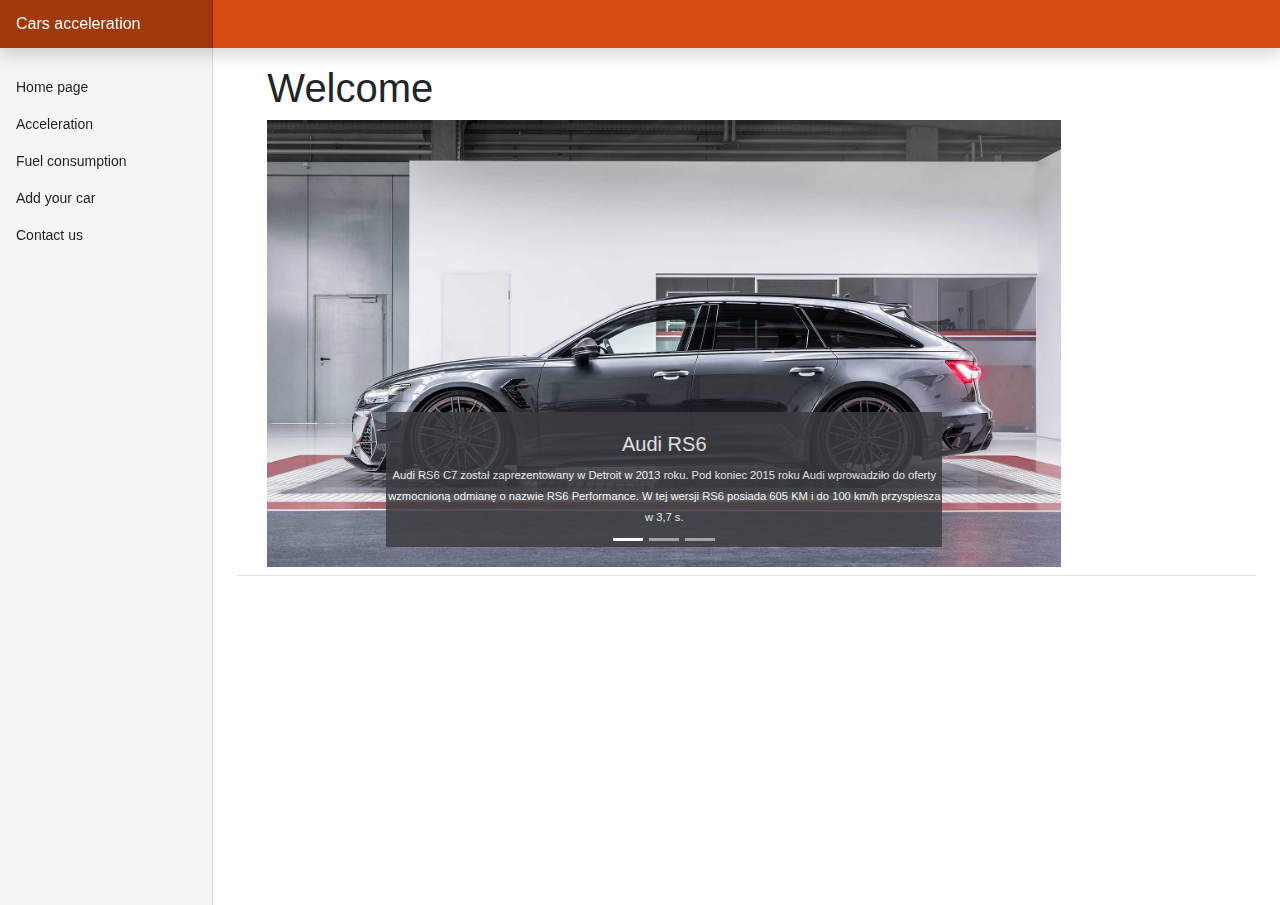
<file: index.html>
<!doctype html>
<html lang="en">
    <head>
        <meta charset="utf-8">
        <meta name="viewport" content="width=device-width, initial-scale=1, shrink-to-fit=no">
        <meta name="description" content="">
        <meta name="author" content="Kasjan Rozycki">

        <title>Cars acceleration - home page</title>

        <link href="css/bootstrap.css" rel="stylesheet">
       <link href="css/car-acceleration.css" rel="stylesheet">

      </head>
      <body>
        <nav class="navbar navbar-dark sticky-top ming flex-md-nowrap p-0 shadow">
            <a class="navbar-brand col-md-3 col-lg-2 mr-0 px-3" href="#">Cars acceleration</a>

            <button class="navbar-toggler position-absolute d-md-none collapsed" type="button" data-toggle="collapse" data-target="#sidebarMenu" aria-controls="sidebarMenu" aria-expanded="false" aria-label="Toggle navigation">
                <span class="navbar-toggler-icon"></span>

              </button>
        </nav>

        <div class="container-fluid">
            <div class="row">
                <nav class="col-md-3 col-lg-2 d-md-block jet sidebar collapse">
                    <div class="sidebar-sticky pt-3">
                        <ul class="nav flex-column">
                        
                            <li class="nav-item">
                                <a class="nav-link active" href="index.html">
                                    <span data-feather="home"></span>
                                    Home page 
                                  </a>
                            </li>

                            <li class="nav-item">
                                <a class="nav-link active" href="make.html">
                                    <span class="glyphicon glyphicon-search" aria-hidden="true"></span>
                                    Acceleration 
                                  </a>
                            </li>

                            <li class="nav-item">
                                <a class="nav-link active" href="fuel-consumption.html">
                                    Fuel consumption 
                                  </a>
                            </li>

                            <li class="nav-item">
                                <a class="nav-link active" href="add-your-car.html">
                                    Add your car 
                                  </a>
                            </li>

                            <li class="nav-item">
                                <a class="nav-link active" href="contact-us.html">
                                    Contact us
                                  </a>
                            </li>
                        </ul>
            </div>
            </nav>
            <main role="main" class="col-md-9 ml-sm-auto col-lg-10 px-md-4">
            <div class="d-flex justify-content-between flex-wrap flex-md-nowrap align-items-center pt-3 pb-2 mb-3 border-bottom">

                <div class="container-fluid">
                <div class="col-sm-12">
                    <h1>Welcome</h1>
                </div>  

                <div id="myCarousel" class="carousel slide col-10 mt-2" data-ride="carousel">
                    <ol class="carousel-indicators">
                      <li data-target="#myCarousel" data-slide-to="0" class="active"></li>
                      <li data-target="#myCarousel" data-slide-to="1"></li>
                      <li data-target="#myCarousel" data-slide-to="2"></li>
                    </ol>
                    <div class="carousel-inner">
                      <div class="carousel-item active">
                        <img src="img/homepage/first.jpg" class="d-block w-100" alt="...">
                        <div class="carousel-caption bgimg opacity-3">
                          <h5>Audi RS6</h5>
                          <small>
                            Audi RS6 C7 został zaprezentowany w Detroit w 2013 roku. Pod koniec 2015 roku Audi wprowadziło do oferty wzmocnioną odmianę o nazwie RS6 Performance. W tej wersji RS6 posiada 605 KM i do 100 km/h przyspiesza w 3,7 s.
                          </small>
                       </div>

                      </div>
                      <div class="carousel-item">
                        <img src="img/homepage/second.jpg" class="d-block w-100" alt="...">
                        <div class="carousel-caption bgimg opacity-3">
                          <h5>Ford focus RS</h5>
                          <small>
                            Już po modernizacji Focusa drugiej generacji, Ford przedstawił topową, sportową odmianę RS. Ford Focus II RS był napędzany pięciocylindrowym, turbodoładowanym silnikiem benzynowym o pojemności 2,5-litra i mocy 305 KM.
                          </small>
                       </div>
                      </div>
                      <div class="carousel-item">
                        <img src="img/homepage/third.jpg" class="d-block w-100" alt="...">
                        <div class="carousel-caption bgimg opacity-3">
                          <h5>Porsche Taycan</h5>
                          <small>
                            Porsche Taycan oferowane jest w dwóch wersjach – Turbo oraz Turbo S. Mocniejsza ma akumulator o pojemności 93,4 kWh, mocy 761 KM, osiąga 100 km/h w 2,8 sekundy i prędkość maksymalną 260 km/h. Zasięg wynosi ok. 412 kilometrów. 
                          </small>
                       </div>
                      </div>
                    </div>
                   
                  </div>

                </div>  

            </main>
        </div>
    </div>
    <script language="JavaScript" type="text/javascript" src="js/jquery.js"></script>
    <script language="JavaScript" type="text/javascript" src="js/bootstrap.min.js"></script>
      <!-- Carousel -->
    <script language="JavaScript" type="text/javascript">
      $(document).ready(function(){
        $('.carousel').carousel({
          interval: 3000
        })
      });    
    </script>  

      </body>
      </html>
</file>
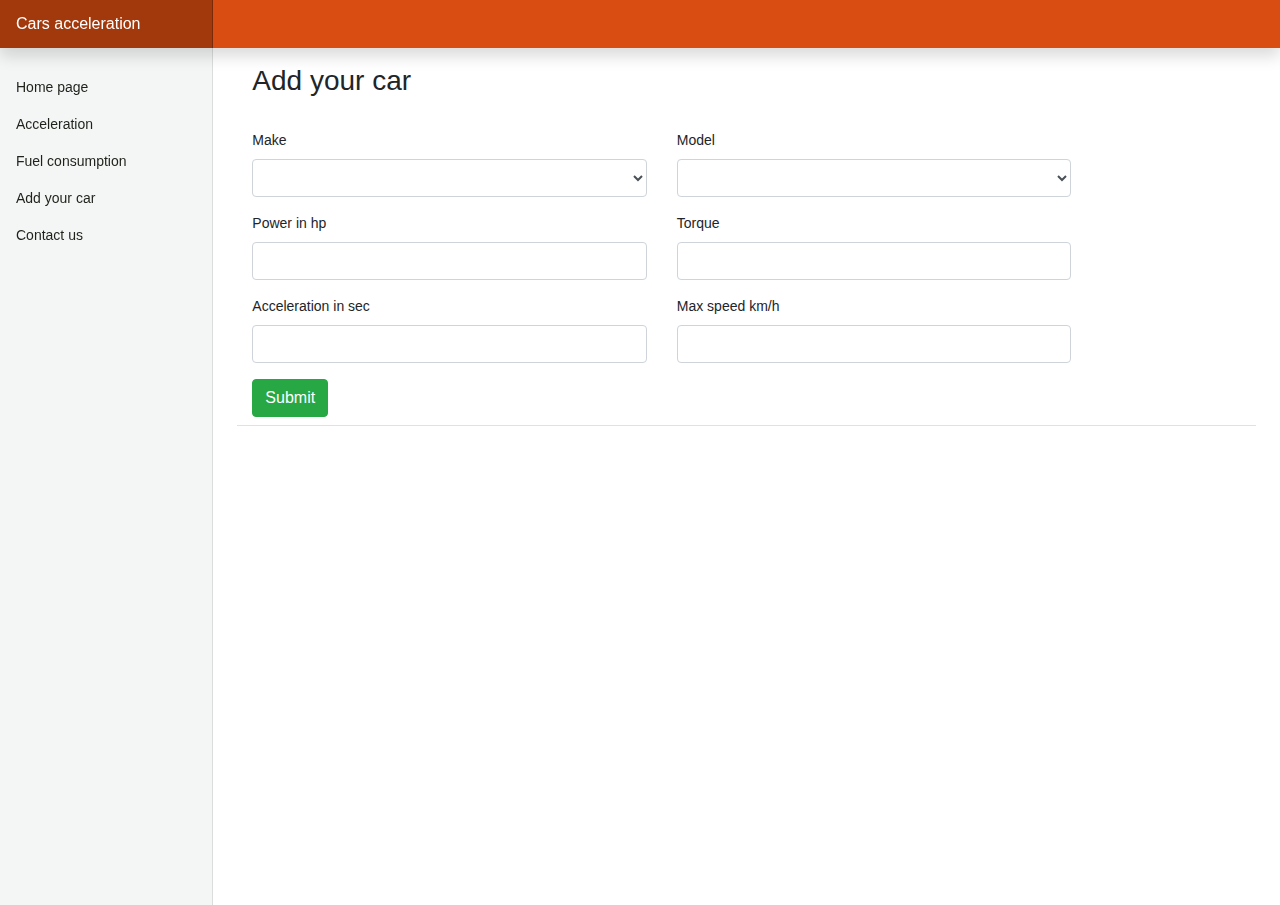
<file: add-your-car.html>
<!doctype html>
<html lang="en">
    <head>
        <meta charset="utf-8">
        <meta name="viewport" content="width=device-width, initial-scale=1, shrink-to-fit=no">
        <meta name="description" content="">
        <meta name="author" content="Kasjan Rozycki">

        <title>Add your car</title>

        <link href="css/bootstrap.css" rel="stylesheet">
       <link href="css/car-acceleration.css" rel="stylesheet">

      </head>
      <body>
        <nav class="navbar navbar-dark sticky-top ming flex-md-nowrap p-0 shadow">
            <a class="navbar-brand col-md-3 col-lg-2 mr-0 px-3" href="#">Cars acceleration</a>
            
            <button class="navbar-toggler position-absolute d-md-none collapsed" type="button" data-toggle="collapse" data-target="#sidebarMenu" aria-controls="sidebarMenu" aria-expanded="false" aria-label="Toggle navigation">
                <span class="navbar-toggler-icon"></span>
              </button>
             
        </nav>

        <div class="container-fluid">
            <div class="row">
                <nav class="col-md-3 col-lg-2 d-md-block jet sidebar collapse">
                    <div class="sidebar-sticky pt-3">
                        <ul class="nav flex-column">
                        
                            <li class="nav-item">
                                <a class="nav-link active" href="index.html">
                                    <span data-feather="home"></span>
                                    Home page 
                                  </a>
                            </li>

                            <li class="nav-item">
                                <a class="nav-link active" href="make.html">
                                    <span class="glyphicon glyphicon-search" aria-hidden="true"></span>
                                    Acceleration 
                                  </a>
                            </li>

                            <li class="nav-item">
                                <a class="nav-link active" href="fuel-consumption.html">
                                    
                                    Fuel consumption 
                                  </a>
                            </li>

                            <li class="nav-item">
                                <a class="nav-link active" href="add-your-car.html">
                                    Add your car 
                                  </a>
                            </li>

                            <li class="nav-item">
                                <a class="nav-link active" href="contact-us.html">
                                    Contact us
                                  </a>
                            </li>
                        </ul>
            </div>
            </nav>
            <main role="main" class="col-md-9 ml-sm-auto col-lg-10 px-md-4">
            <div class="d-flex justify-content-between flex-wrap flex-md-nowrap align-items-center pt-3 pb-2 mb-3 border-bottom">


            <form action="../php/insert.php" method="post" class=" col-sm-10 justify-content-center">
                <div class="form-group">
                    <label><h3>Add your car</h3></label>

                </div>

                <div class="row" >
                    <div class="form-group col-sm">
                        <label for="make">Make</label>
                        <select class="form-control" name="make" >
                            <option name="" value=""></option>
                            <option name="Audi" value="Audi">Audi</option>
                            <option name="BMW" value="BMW">BMW</option>
                        </select>
                    </div>
    
                    <div class="form-group col-sm">
                        <label for="model">Model</label>
                        <select class="form-control" name="model">
                            <option name="" value=""></option>
                            <option name="A3" value="A3">A3</option>
                            <option name="A4" value="A4">A4</option>
                            <option name="A6" value="A6">A6</option>
                            <option name="Q5" value="Q5">Q5</option>
                            <option name="Q7" value="Q7">Q7</option>
                            <option name="3" value="Series 3">Series 3</option>
                            <option name="4" value="Series 4">Series 4</option>
                            <option name="5" value="Series 5">Series 5</option>
                            <option name="X3" value="X3">X3</option>
                            <option name="X5" value="X5">X5</option>
    

                        </select>
                    </div>
                </div>

                <div class="row">
                    <div class="form-group col-sm">
                        <label for="power">Power in hp</label>
                        <input class="form-control" type="text" name="power">
                    </div>
                    <div class="form-group col-sm">
                        <label for="power">Torque</label>
                        <input class="form-control" type="text" name="torque">
                    </div>
                   

                </div>

                <div class="row">
                    <div class="form-group col-sm">
                        <label for="acceleration">Acceleration in sec</label>
                        <input class="form-control" type="text" name="acceleration">
                    </div>
    
                    <div class="form-group col-sm">
                        <label for="max_speed">Max speed km/h</label>
                        <input class="form-control" type="text" name="max_speed">
                    </div>
                </div>

                <input type="submit" value="Submit" class="btn btn-success justify-content-center">

            </form>
                
            </main>
        </div>
    </div>


      </body>
      </html>
</file>
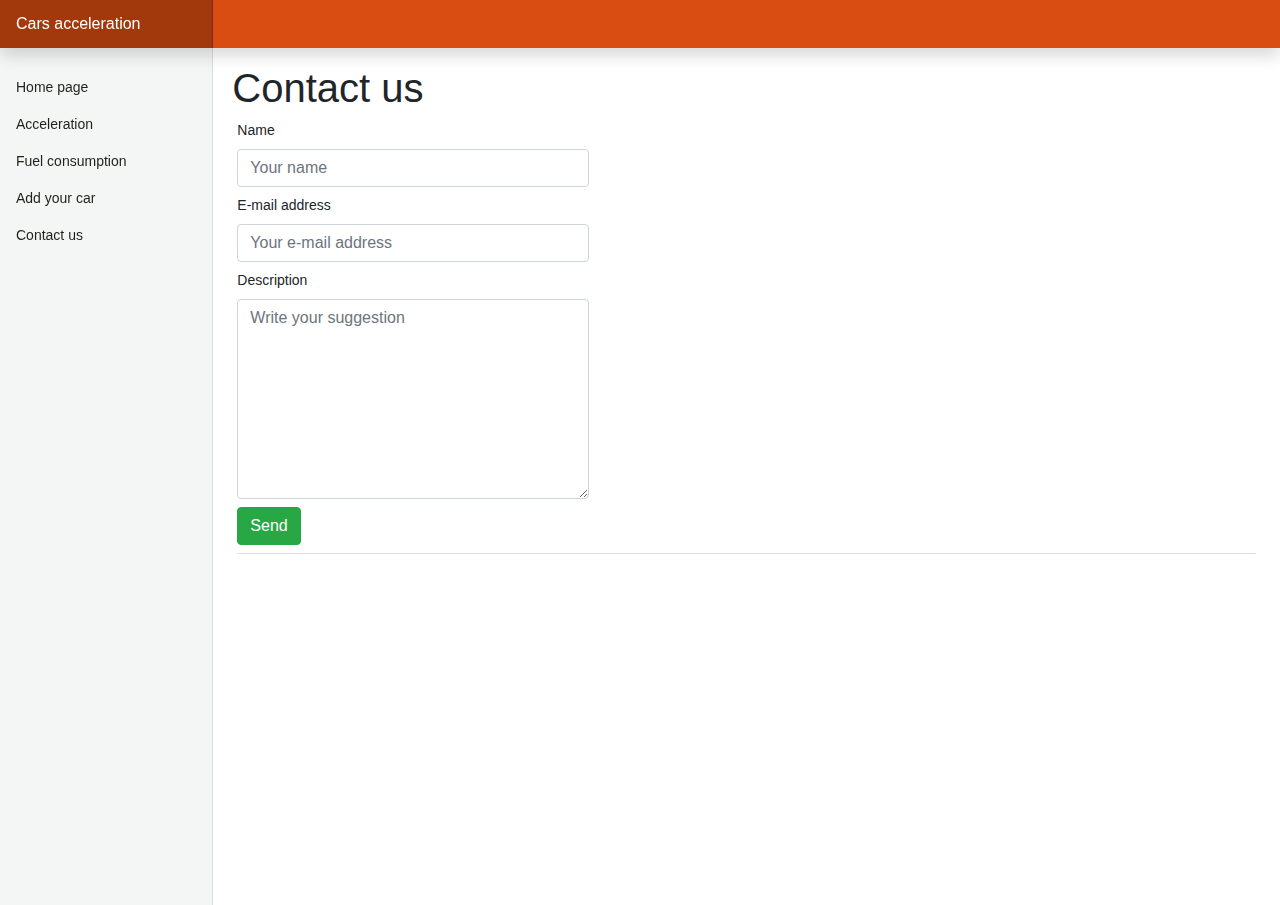
<file: contact-us.html>
<!doctype html>
<html lang="en">
    <head>
        <meta charset="utf-8">
        <meta name="viewport" content="width=device-width, initial-scale=1, shrink-to-fit=no">
        <meta name="description" content="">
        <meta name="author" content="Kasjan Rozycki">

        <title>Contact us</title>

        <link href="css/bootstrap.css" rel="stylesheet">
       <link href="css/car-acceleration.css" rel="stylesheet">

      </head>
      <body>
        <nav class="navbar navbar-dark sticky-top ming flex-md-nowrap p-0 shadow">
            <a class="navbar-brand col-md-3 col-lg-2 mr-0 px-3" href="#">Cars acceleration</a>

            <button class="navbar-toggler position-absolute d-md-none collapsed" type="button" data-toggle="collapse" data-target="#sidebarMenu" aria-controls="sidebarMenu" aria-expanded="false" aria-label="Toggle navigation">
                <span class="navbar-toggler-icon"></span>

              </button>
        </nav>

        <div class="container-fluid">
            <div class="row">
                <nav class="col-md-3 col-lg-2 d-md-block jet sidebar collapse">
                    <div class="sidebar-sticky pt-3">
                        <ul class="nav flex-column">
                        
                            <li class="nav-item">
                                <a class="nav-link active" href="index.html">
                                    <span data-feather="home"></span>
                                    Home page 
                                  </a>
                            </li>

                            <li class="nav-item">
                                <a class="nav-link active" href="make.html">
                                    <span class="glyphicon glyphicon-search" aria-hidden="true"></span>
                                    Acceleration 
                                  </a>
                            </li>

                            <li class="nav-item">
                                <a class="nav-link active" href="fuel-consumption.html">
                                    Fuel consumption 
                                  </a>
                            </li>

                            <li class="nav-item">
                                <a class="nav-link active" href="add-your-car.html">
                                    Add your car 
                                  </a>
                            </li>

                            <li class="nav-item">
                                <a class="nav-link active" href="contact-us.html">
                                    Contact us
                                  </a>
                            </li>
                        </ul>
            </div>
            </nav>
            <main role="main" class="col-md-9 ml-sm-auto col-lg-10 px-md-4">
            <div class="d-flex justify-content-between flex-wrap flex-md-nowrap align-items-center pt-3 pb-2 mb-3 border-bottom">

                
                
                   
                

                <div class="form-row">
                    <h1 class="text-center">Contact us</h1>
                   

                    <form action="contact.php" method="post" class=" col-sm-10 justify-content-center">

                  
                      <label for="name">Name</label>
                      <input class="form-control mb-2" type="text" id="name" name="name" placeholder="Your name">
                  
                      <label for="email">E-mail address</label>
                      <input class="form-control mb-2" type="text" id="email" name="email" placeholder="Your e-mail address">
                  
                      <label for="description">Description</label>
                      <textarea class="form-control mb-2" id="description" name="description" placeholder="Write your suggestion" style="height:200px"></textarea>
                  
                      <input type="submit" value="Send" class="btn btn-success justify-content-center">
                  
                    </form>
                  
                </div>
                

            </main>
        </div>
    </div>


      </body>
      </html>
</file>
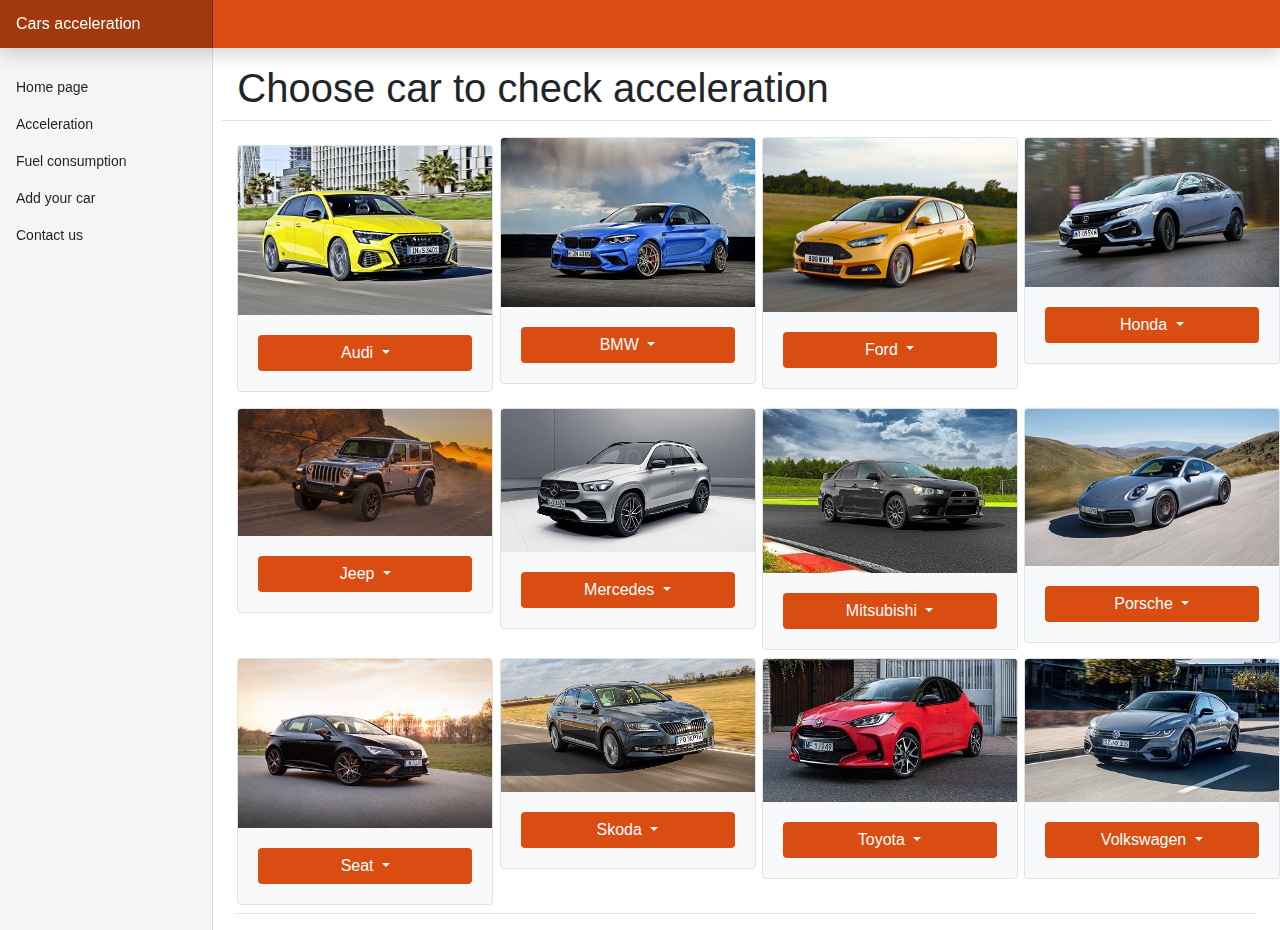
<file: make.html>
<!doctype html>
<html lang="en">
    <head>
        <meta charset="utf-8">
        <meta name="viewport" content="width=device-width, initial-scale=1, shrink-to-fit=no">
        <meta name="description" content="">
        <meta name="author" content="Kasjan Rozycki">

        <title>Choose make</title>
        <link href="css/bootstrap.css" rel="stylesheet">
        <link href="css/car-acceleration.css" rel="stylesheet">

      </head>
      <body>
        <nav class="navbar navbar-dark sticky-top ming flex-md-nowrap p-0 shadow">
            <a class="navbar-brand col-md-3 col-lg-2 mr-0 px-3" href="#">Cars acceleration</a>

            <button class="navbar-toggler position-absolute d-md-none collapsed" type="button" data-toggle="collapse" data-target="#sidebarMenu" aria-controls="sidebarMenu" aria-expanded="false" aria-label="Toggle navigation">
                <span class="navbar-toggler-icon"></span>

              </button>
        </nav>

        <div class="container-fluid">
            <div class="row">
                <nav class="col-md-3 col-lg-2 d-md-block jet sidebar collapse">
                    <div class="sidebar-sticky pt-3">
                        <ul class="nav flex-column">
                        
                            <li class="nav-item">
                                <a class="nav-link active" href="index.html">
                                    <span data-feather="home"></span>
                                    Home page 
                                  </a>
                            </li>

                            <li class="nav-item">
                                <a class="nav-link active" href="make.html">
                                    <span class="glyphicon glyphicon-search" aria-hidden="true"></span>
                                    Acceleration 
                                  </a>
                            </li>

                            <li class="nav-item">
                                <a class="nav-link active" href="fuel-consumption.html">
                                    Fuel consumption 
                                  </a>
                            </li>

                            <li class="nav-item">
                                <a class="nav-link active" href="add-your-car.html">
                                    Add your car 
                                  </a>
                            </li>

                            <li class="nav-item">
                                <a class="nav-link active" href="contact-us.html">
                                    Contact us
                                  </a>
                            </li>
                        </ul>
            </div>
            </nav>
            <main role="main" class="col-md-9 ml-sm-auto col-lg-10 px-md-4">
            <div class="d-flex justify-content-between flex-wrap flex-md-nowrap align-items-center pt-3 pb-2 mb-3 border-bottom">
                <div class="row">
              <div class="col-sm-12 border-bottom mb-2">
                <h1>Choose car to check acceleration</h1>
              </div>

                    <div class="col-sm-3 mt-2 py-2">
                        <div class="card border bg-light" style="width: 16rem;">
                            <a href="#" title=""><img src="img/make/audi.jpg" class="card-img-top border-secondary"></a>
                                <div class="card-body">

                                    <div class="dropdown">
                                        <a class="btn btn-secondary1 dropdown-toggle ming border-0 btn-block" href="#" role="button" id="dropdownMenuLink" data-toggle="dropdown" aria-haspopup="true" aria-expanded="false">
                                          Audi
                                        </a>
                                      
                                        <div class="dropdown-menu" aria-labelledby="dropdownMenuLink">
                                          <a class="dropdown-item" href="make/a3.php">A3</a>
                                          <a class="dropdown-item" href="make/a4.php">A4</a>
                                          <a class="dropdown-item" href="make/a6.php">A6</a>
                                          <a class="dropdown-item" href="make/q5.php">Q5</a>
                                          <a class="dropdown-item" href="make/q7.php">Q7</a>
                                        </div>
                                      </div>

                                </div>
                        </div>
                    </div>

                    <div class="col-sm-3 mt-2">
                        <div class="card border bg-light" style="width: 16rem;">
                            <a href="#" title=""><img src="img/make/bmw.jpg" class="card-img-top border-secondary"></a>
                                <div class="card-body">
                                    <div class="dropdown">
                                        <a class="btn btn-secondary1 dropdown-toggle ming border-0 btn-block" href="#" role="button" id="dropdownMenuLink" data-toggle="dropdown" aria-haspopup="true" aria-expanded="false">
                                          BMW
                                        </a>
                                      
                                        <div class="dropdown-menu" aria-labelledby="dropdownMenuLink">
                                          <a class="dropdown-item" href="make/Series3.php">Series 3</a>
                                          <a class="dropdown-item" href="make/Series4.php">Series 4</a>
                                          <a class="dropdown-item" href="make/Series5.php">Series 5</a>
                                          <a class="dropdown-item" href="make/x3.php">X3</a>
                                          <a class="dropdown-item" href="make/x5.php">X5</a>
                                        </div>
                                      </div>
                                </div>
                        </div>
                    </div>

                    <div class="col-sm-3 mt-2">
                        <div class="card border bg-light" style="width: 16rem;">
                            <a href="#" title=""><img src="img/make/ford.jpg" class="card-img-top border-secondary"></a>
                                <div class="card-body">
                                    <div class="dropdown">
                                        <a class="btn btn-secondary1 dropdown-toggle ming border-0 btn-block" href="#" role="button" id="dropdownMenuLink" data-toggle="dropdown" aria-haspopup="true" aria-expanded="false">
                                          Ford
                                        </a>
                                      
                                        <div class="dropdown-menu" aria-labelledby="dropdownMenuLink">
                                          <a class="dropdown-item" href="#">Fiesta</a>
                                          <a class="dropdown-item" href="#">Focus</a>
                                          <a class="dropdown-item" href="#">Kuga</a>
                                          <a class="dropdown-item" href="#">Mondeo</a>
                                          <a class="dropdown-item" href="#">Mustang</a>
                                        </div>
                                      </div>
                                </div>
                        </div>
                    </div>

                    <div class="col-sm-3 mt-2 ">
                        <div class="card border bg-light" style="width: 16rem;">
                            <a href="#" title=""><img src="img/make/honda.jpg" class="card-img-top border-secondary"></a>
                                <div class="card-body ">
                                    <div class="dropdown">
                                        <a class="btn btn-secondary1 dropdown-toggle ming border-0 btn-block" href="#" role="button" id="dropdownMenuLink" data-toggle="dropdown" aria-haspopup="true" aria-expanded="false">
                                          Honda
                                        </a>
                                      
                                        <div class="dropdown-menu" aria-labelledby="dropdownMenuLink">
                                          <a class="dropdown-item" href="#">Civic</a>
                                          <a class="dropdown-item" href="#">CR-V</a>
                                          <a class="dropdown-item" href="#">HR-V</a>
                                          <a class="dropdown-item" href="#">Jazz</a>
                                          <a class="dropdown-item" href="#">NSX</a>
                                        </div>
                                      </div>
                                </div>
                        </div>
                    </div>

                    <div class="col-sm-3 mt-2">
                        <div class="card border bg-light" style="width: 16rem;">
                            <a href="#" title=""><img src="img/make/jeep.jpg" class="card-img-top border-secondary"></a>
                                <div class="card-body">
                                    <div class="dropdown">
                                        <a class="btn btn-secondary1 dropdown-toggle ming border-0 btn-block" href="#" role="button" id="dropdownMenuLink" data-toggle="dropdown" aria-haspopup="true" aria-expanded="false">
                                          Jeep
                                        </a>
                                      
                                        <div class="dropdown-menu" aria-labelledby="dropdownMenuLink">
                                          <a class="dropdown-item" href="#">Cherokee</a>
                                          <a class="dropdown-item" href="#">Compas</a>
                                          <a class="dropdown-item" href="#">Grand cherokee</a>
                                          <a class="dropdown-item" href="#">Renegade</a>
                                          <a class="dropdown-item" href="#">Wrangler</a>
                                        </div>
                                      </div>
                                </div>
                        </div>
                    </div>

                    <div class="col-sm-3 mt-2">
                        <div class="card border bg-light" style="width: 16rem;">
                            <a href="#" title=""><img src="img/make/mercedes.jpeg" class="card-img-top border-secondary"></a>
                                <div class="card-body">
                                    <div class="dropdown">
                                        <a class="btn btn-secondary1 dropdown-toggle ming border-0 btn-block" href="#" role="button" id="dropdownMenuLink" data-toggle="dropdown" aria-haspopup="true" aria-expanded="false">
                                          Mercedes
                                        </a>
                                      
                                        <div class="dropdown-menu" aria-labelledby="dropdownMenuLink">
                                          <a class="dropdown-item" href="#">CLA</a>
                                          <a class="dropdown-item" href="#">GLC</a>
                                          <a class="dropdown-item" href="#">Class A</a>
                                          <a class="dropdown-item" href="#">Class C</a>
                                          <a class="dropdown-item" href="#">Class E</a>
                                        </div>
                                      </div>
                                </div>
                        </div>
                    </div>

                    <div class="col-sm-3 mt-2">
                        <div class="card border bg-light" style="width: 16rem;">
                            <a href="#" title=""><img src="img/make/mitsubishi.jpg" class="card-img-top border-secondary"></a>
                                <div class="card-body">
                                    <div class="dropdown">
                                        <a class="btn btn-secondary1 dropdown-toggle ming border-0 btn-block" href="#" role="button" id="dropdownMenuLink" data-toggle="dropdown" aria-haspopup="true" aria-expanded="false">
                                          Mitsubishi
                                        </a>
                                      
                                        <div class="dropdown-menu" aria-labelledby="dropdownMenuLink">
                                          <a class="dropdown-item" href="#">ASX</a>
                                          <a class="dropdown-item" href="#">L200</a>
                                          <a class="dropdown-item" href="#">Lancer</a>
                                          <a class="dropdown-item" href="#">Outlander</a>
                                          <a class="dropdown-item" href="#">Pajero</a>
                                        </div>
                                      </div>
                                </div>
                        </div>
                    </div>

                    <div class="col-sm-3 mt-2">
                        <div class="card border bg-light" style="width: 16rem;">
                            <a href="#" title=""><img src="img/make/porsche.jpg" class="card-img-top border-secondary"></a>
                                <div class="card-body">
                                    <div class="dropdown">
                                        <a class="btn btn-secondary1 dropdown-toggle ming border-0 btn-block" href="#" role="button" id="dropdownMenuLink" data-toggle="dropdown" aria-haspopup="true" aria-expanded="false">
                                          Porsche
                                        </a>
                                      
                                        <div class="dropdown-menu" aria-labelledby="dropdownMenuLink">
                                          <a class="dropdown-item" href="#">911</a>
                                          <a class="dropdown-item" href="#">Boxster</a>
                                          <a class="dropdown-item" href="#">Cayenne</a>
                                          <a class="dropdown-item" href="#">Cayman</a>
                                          <a class="dropdown-item" href="#">Panamera</a>
                                        </div>
                                      </div>
                                </div>
                        </div>
                    </div>

                    <div class="col-sm-3 mt-2">
                        <div class="card border bg-light" style="width: 16rem;">
                            <a href="#" title=""><img src="img/make/seat.jpg" class="card-img-top border-secondary"></a>
                                <div class="card-body">
                                    <div class="dropdown">
                                        <a class="btn btn-secondary1 dropdown-toggle ming border-0 btn-block" href="#" role="button" id="dropdownMenuLink" data-toggle="dropdown" aria-haspopup="true" aria-expanded="false">
                                          Seat
                                        </a>
                                      
                                        <div class="dropdown-menu" aria-labelledby="dropdownMenuLink">
                                          <a class="dropdown-item" href="#">Arona</a>
                                          <a class="dropdown-item" href="#">Ateca</a>
                                          <a class="dropdown-item" href="#">Ibiza</a>
                                          <a class="dropdown-item" href="#">Leon</a>
                                          <a class="dropdown-item" href="#">Tarraco</a>
                                        </div>
                                      </div>
                                </div>
                        </div>
                    </div>

                    <div class="col-sm-3 mt-2">
                        <div class="card border bg-light" style="width: 16rem;">
                            <a href="#" title=""><img src="img/make/skoda.jpg" class="card-img-top border-secondary"></a>
                                <div class="card-body">
                                    <div class="dropdown">
                                        <a class="btn btn-secondary1 dropdown-toggle ming border-0 btn-block" href="#" role="button" id="dropdownMenuLink" data-toggle="dropdown" aria-haspopup="true" aria-expanded="false">
                                          Skoda
                                        </a>
                                      
                                        <div class="dropdown-menu" aria-labelledby="dropdownMenuLink">
                                          <a class="dropdown-item" href="#">Fabia</a>
                                          <a class="dropdown-item" href="#">Kodiaq</a>
                                          <a class="dropdown-item" href="#">Octavia</a>
                                          <a class="dropdown-item" href="#">Scala</a>
                                          <a class="dropdown-item" href="#">Superb</a>
                                        </div>
                                      </div>
                                </div>
                        </div>
                    </div>

                    <div class="col-sm-3 mt-2">
                        <div class="card border bg-light" style="width: 16rem;">
                            <a href="#" title=""><img src="img/make/toyota.jpg" class="card-img-top border-secondary"></a>
                                <div class="card-body">
                                    <div class="dropdown">
                                        <a class="btn btn-secondary1 dropdown-toggle ming border-0 btn-block" href="#" role="button" id="dropdownMenuLink" data-toggle="dropdown" aria-haspopup="true" aria-expanded="false">
                                          Toyota
                                        </a>
                                      
                                        <div class="dropdown-menu" aria-labelledby="dropdownMenuLink">
                                          <a class="dropdown-item" href="#">Aygo</a>
                                          <a class="dropdown-item" href="#">C-HR</a>
                                          <a class="dropdown-item" href="#">Corolla</a>
                                          <a class="dropdown-item" href="#">GT86</a>
                                          <a class="dropdown-item" href="#">Yaris</a>
                                        </div>
                                      </div>
                                </div>
                        </div>
                    </div>

                    <div class="col-sm-3 mt-2">
                        <div class="card border bg-light" style="width: 16rem;">
                            <a href="#" title=""><img src="img/make/vw.jpg" class="card-img-top border-secondary"></a>
                                <div class="card-body">
                                    <div class="dropdown">
                                        <a class="btn btn-secondary1 dropdown-toggle ming border-0 btn-block" href="#" role="button" id="dropdownMenuLink" data-toggle="dropdown" aria-haspopup="true" aria-expanded="false">
                                          Volkswagen
                                        </a>
                                      
                                        <div class="dropdown-menu" aria-labelledby="dropdownMenuLink">
                                          <a class="dropdown-item" href="#">Arteon</a>
                                          <a class="dropdown-item" href="#">Caddy</a>
                                          <a class="dropdown-item" href="#">Golf</a>
                                          <a class="dropdown-item" href="#">Polo</a>
                                          <a class="dropdown-item" href="#">Passat</a>
                                        </div>
                                      </div>
                                </div>
                        </div>
                    </div>


                  

                </div>
                    
            </main>
        </div>
    </div>
    <script src="https://code.jquery.com/jquery-3.5.1.slim.min.js" integrity="sha384-DfXdz2htPH0lsSSs5nCTpuj/zy4C+OGpamoFVy38MVBnE+IbbVYUew+OrCXaRkfj" crossorigin="anonymous"></script>
<script src="https://cdn.jsdelivr.net/npm/bootstrap@4.5.3/dist/js/bootstrap.bundle.min.js" integrity="sha384-ho+j7jyWK8fNQe+A12Hb8AhRq26LrZ/JpcUGGOn+Y7RsweNrtN/tE3MoK7ZeZDyx" crossorigin="anonymous"></script>
      </body>
      </html>
</file>
<file: css/car-acceleration.css>
body {
  font-size: .875rem;
}

.sidebar {
  position: static;
  top: 0;
  bottom: 0;
  left: 0;
  z-index: 100; 
  padding: 5px 0 0; 
  box-shadow: inset -1px 0 0 rgba(0, 0, 0, .1);
}

@media (max-width: 767.98px) {
  .sidebar {
    top: 5rem;
  }
}

.sidebar-sticky {
  position: relative;
  top: 0;
  height: calc(100vh - 48px);
  padding-top: .5rem;
  overflow-x: hidden;
  overflow-y: auto;
}

@supports ((position: -webkit-sticky) or (position: sticky)) {
  .sidebar-sticky {
    position: -webkit-sticky;
    position: sticky;
  }
}

.sidebar .nav-link {
  font-weight: 500;
  color: #333;
}

.sidebar .nav-link .feather {
  margin-right: 4px;
  color: #999;
}

.sidebar .nav-link.active {
  color: #1F221B;
}

.sidebar .nav-link:hover .feather,
.sidebar .nav-link.active .feather {
  color: inherit;
}

.sidebar-heading {
  font-size: .75rem;
  text-transform: uppercase;
}

.navbar-brand {
  padding-top: .75rem;
  padding-bottom: .75rem;
  font-size: 1rem;
  background-color: rgba(0, 0, 0, .25);
  box-shadow: inset -1px 0 0 rgba(0, 0, 0, .25);
}

.navbar .navbar-toggler {
  top: .25rem;
  right: 1rem;
}

.navbar .form-control {
  padding: .75rem 1rem;
  border-width: 0;
  border-radius: 0;
}

.form-control-dark {
  color: #fff;
  background-color: rgba(255, 255, 255, .1);
  border-color: rgba(255, 255, 255, .1);
}

.form-control-dark:focus {
  border-color: transparent;
  box-shadow: 0 0 0 3px rgba(255, 255, 255, .25);
}

.jet {
  background-color: #F4F6F5
}

.ming {
  background-color: #D94C12
}

.black-l {
  color: rgb(33, 33, 33)
}

.gain {
  background-color: #d9d9d9ff
}

.indigo {
  background-color: #284b63ff
}

.btn-secondary1 {
  color: #fff;
  background-color: #D94C12;
  border-color: #D94C12;
}

.btn-secondary1:hover {
  color: #fff;
  background-color: #97350c;
  border-color: #97350c;
}

.bgimg {
    background-image: url('../img/homepage/bg_car.jpg');
	opacity: 0.85;
}
</file>
